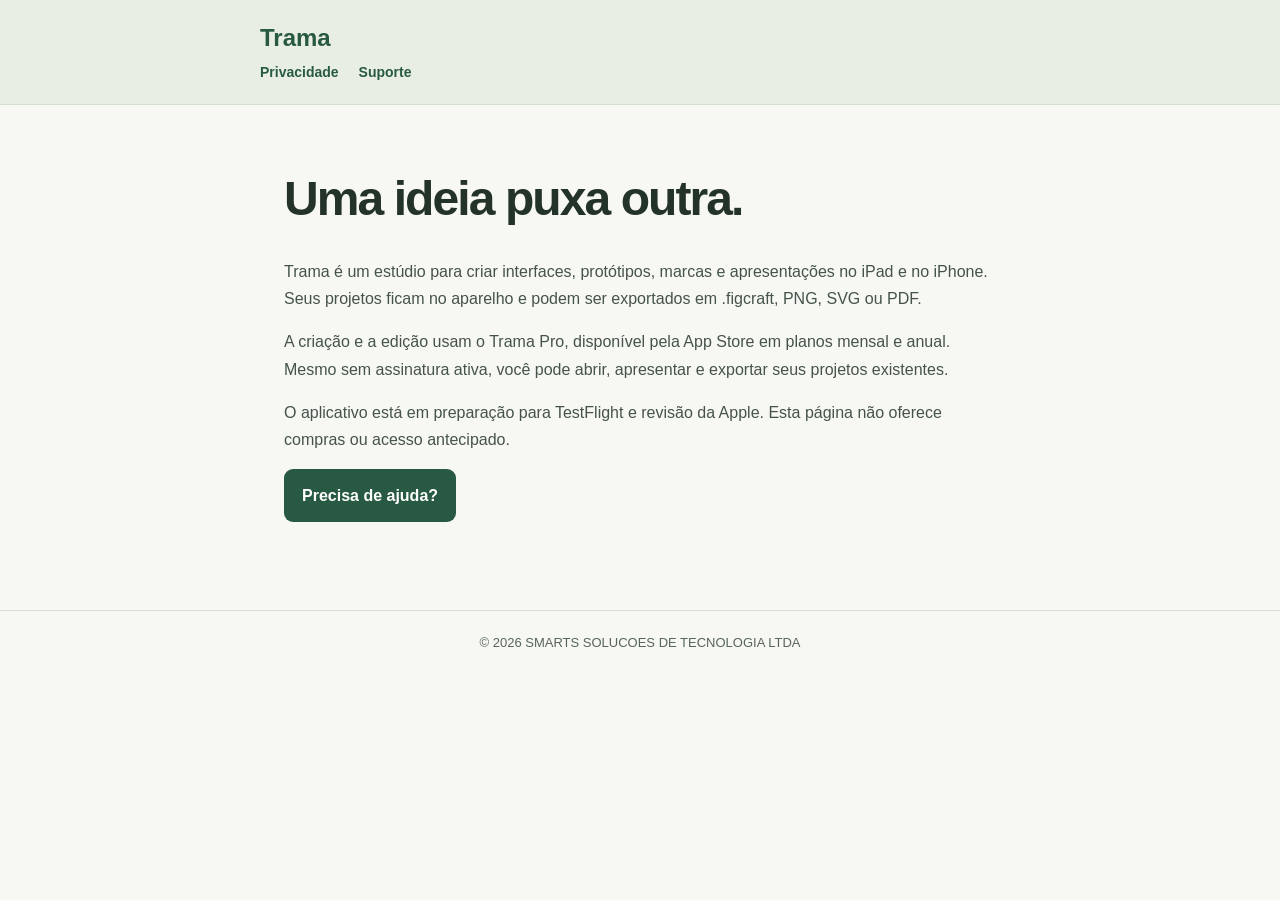
<file: index.html>
<!doctype html><html lang="pt-BR"><head><meta charset="utf-8"><meta name="viewport" content="width=device-width,initial-scale=1"><title>Trama · Estúdio de design</title><link rel="stylesheet" href="style.css"></head><body>
<header><a href="index.html">Trama</a><nav><a href="privacy.html">Privacidade</a><a href="support.html">Suporte</a></nav></header>
<main><h1>Uma ideia puxa outra.</h1><p>Trama é um estúdio para criar interfaces, protótipos, marcas e apresentações no iPad e no iPhone. Seus projetos ficam no aparelho e podem ser exportados em .figcraft, PNG, SVG ou PDF.</p><p>A criação e a edição usam o Trama Pro, disponível pela App Store em planos mensal e anual. Mesmo sem assinatura ativa, você pode abrir, apresentar e exportar seus projetos existentes.</p><p>O aplicativo está em preparação para TestFlight e revisão da Apple. Esta página não oferece compras ou acesso antecipado.</p><p><a class="cta" href="support.html">Precisa de ajuda?</a></p></main>
<footer>© 2026 SMARTS SOLUCOES DE TECNOLOGIA LTDA</footer></body></html>
</file>
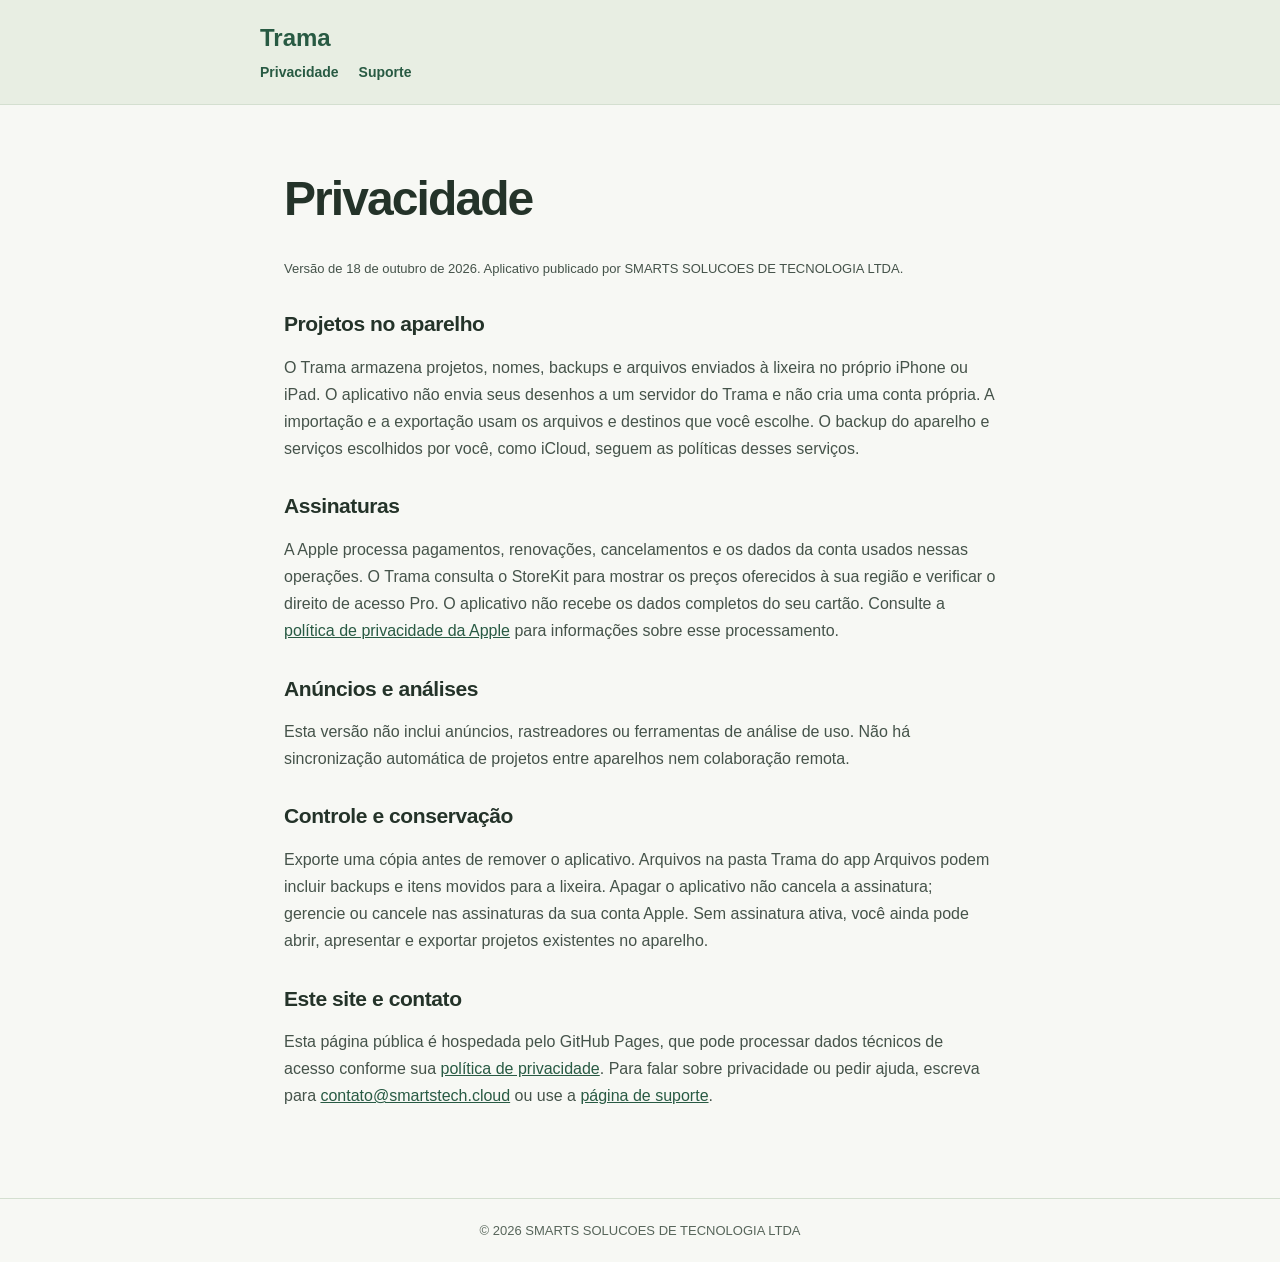
<file: privacy.html>
<!doctype html><html lang="pt-BR"><head><meta charset="utf-8"><meta name="viewport" content="width=device-width,initial-scale=1"><title>Privacidade · Trama</title><link rel="stylesheet" href="style.css"></head><body>
<header><a href="index.html">Trama</a><nav><a href="privacy.html">Privacidade</a><a href="support.html">Suporte</a></nav></header>
<main><h1>Privacidade</h1><p class="small">Versão de 18 de outubro de 2026. Aplicativo publicado por SMARTS SOLUCOES DE TECNOLOGIA LTDA.</p>
<h2>Projetos no aparelho</h2><p>O Trama armazena projetos, nomes, backups e arquivos enviados à lixeira no próprio iPhone ou iPad. O aplicativo não envia seus desenhos a um servidor do Trama e não cria uma conta própria. A importação e a exportação usam os arquivos e destinos que você escolhe. O backup do aparelho e serviços escolhidos por você, como iCloud, seguem as políticas desses serviços.</p>
<h2>Assinaturas</h2><p>A Apple processa pagamentos, renovações, cancelamentos e os dados da conta usados nessas operações. O Trama consulta o StoreKit para mostrar os preços oferecidos à sua região e verificar o direito de acesso Pro. O aplicativo não recebe os dados completos do seu cartão. Consulte a <a href="https://www.apple.com/legal/privacy/">política de privacidade da Apple</a> para informações sobre esse processamento.</p>
<h2>Anúncios e análises</h2><p>Esta versão não inclui anúncios, rastreadores ou ferramentas de análise de uso. Não há sincronização automática de projetos entre aparelhos nem colaboração remota.</p>
<h2>Controle e conservação</h2><p>Exporte uma cópia antes de remover o aplicativo. Arquivos na pasta Trama do app Arquivos podem incluir backups e itens movidos para a lixeira. Apagar o aplicativo não cancela a assinatura; gerencie ou cancele nas assinaturas da sua conta Apple. Sem assinatura ativa, você ainda pode abrir, apresentar e exportar projetos existentes no aparelho.</p>
<h2>Este site e contato</h2><p>Esta página pública é hospedada pelo GitHub Pages, que pode processar dados técnicos de acesso conforme sua <a href="https://docs.github.com/en/site-policy/privacy-policies/github-general-privacy-statement">política de privacidade</a>. Para falar sobre privacidade ou pedir ajuda, escreva para <a href="mailto:contato@smartstech.cloud">contato@smartstech.cloud</a> ou use a <a href="support.html">página de suporte</a>.</p></main>
<footer>© 2026 SMARTS SOLUCOES DE TECNOLOGIA LTDA</footer></body></html>
</file>
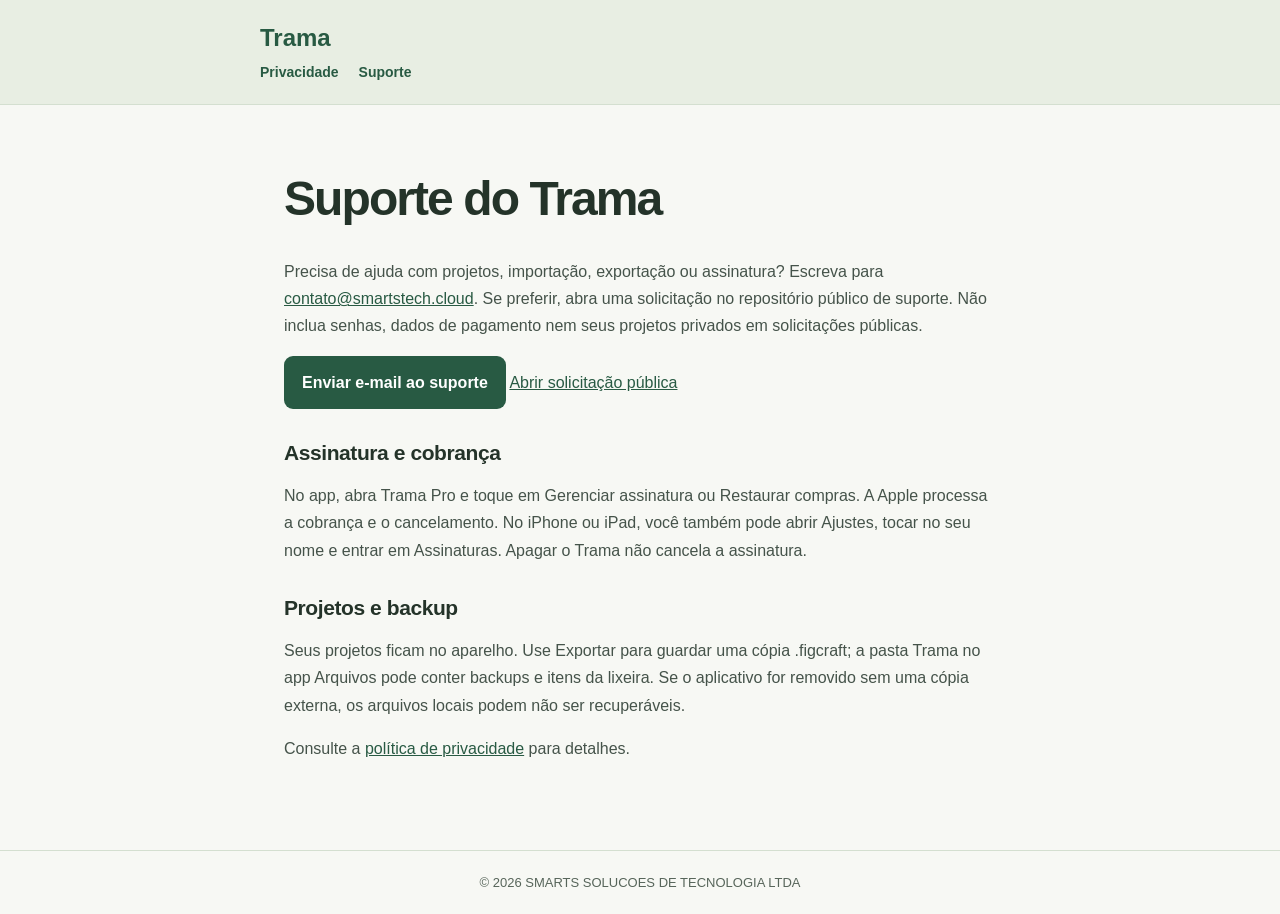
<file: support.html>
<!doctype html><html lang="pt-BR"><head><meta charset="utf-8"><meta name="viewport" content="width=device-width,initial-scale=1"><title>Suporte · Trama</title><link rel="stylesheet" href="style.css"></head><body>
<header><a href="index.html">Trama</a><nav><a href="privacy.html">Privacidade</a><a href="support.html">Suporte</a></nav></header>
<main><h1>Suporte do Trama</h1><p>Precisa de ajuda com projetos, importação, exportação ou assinatura? Escreva para <a href="mailto:contato@smartstech.cloud">contato@smartstech.cloud</a>. Se preferir, abra uma solicitação no repositório público de suporte. Não inclua senhas, dados de pagamento nem seus projetos privados em solicitações públicas.</p><p><a class="cta" href="mailto:contato@smartstech.cloud?subject=Suporte%20Trama">Enviar e-mail ao suporte</a> <a href="https://github.com/charliba/trama-support/issues/new">Abrir solicitação pública</a></p>
<h2>Assinatura e cobrança</h2><p>No app, abra Trama Pro e toque em Gerenciar assinatura ou Restaurar compras. A Apple processa a cobrança e o cancelamento. No iPhone ou iPad, você também pode abrir Ajustes, tocar no seu nome e entrar em Assinaturas. Apagar o Trama não cancela a assinatura.</p>
<h2>Projetos e backup</h2><p>Seus projetos ficam no aparelho. Use Exportar para guardar uma cópia .figcraft; a pasta Trama no app Arquivos pode conter backups e itens da lixeira. Se o aplicativo for removido sem uma cópia externa, os arquivos locais podem não ser recuperáveis.</p><p>Consulte a <a href="privacy.html">política de privacidade</a> para detalhes.</p></main>
<footer>© 2026 SMARTS SOLUCOES DE TECNOLOGIA LTDA</footer></body></html>
</file>
<file: style.css>
:root{font-family:Inter,-apple-system,BlinkMacSystemFont,"Segoe UI",sans-serif;color:#243329;background:#f7f8f4}
*{box-sizing:border-box}body{margin:0}header{background:#e8eee3;border-bottom:1px solid #d4dfd0;padding:24px max(24px,calc((100vw - 760px)/2))}header a{font-weight:700;color:#285a43;text-decoration:none;font-size:24px}nav{margin-top:12px;display:flex;gap:20px;flex-wrap:wrap}nav a{font-size:14px}main{max-width:760px;margin:0 auto;padding:36px 24px 72px}h1{font-size:clamp(34px,5vw,48px);letter-spacing:-.04em;line-height:1.1}h2{margin-top:32px;font-size:21px;letter-spacing:-.02em}p,li{font-size:16px;line-height:1.7;color:#45534a}a{color:#285a43}a:focus-visible{outline:3px solid #76a98d;outline-offset:3px}.cta{display:inline-block;background:#285a43;color:white;padding:13px 18px;border-radius:9px;text-decoration:none;font-weight:600}.small{font-size:13px}footer{border-top:1px solid #d4dfd0;padding:24px;text-align:center;font-size:13px;color:#57655a}
</file>
